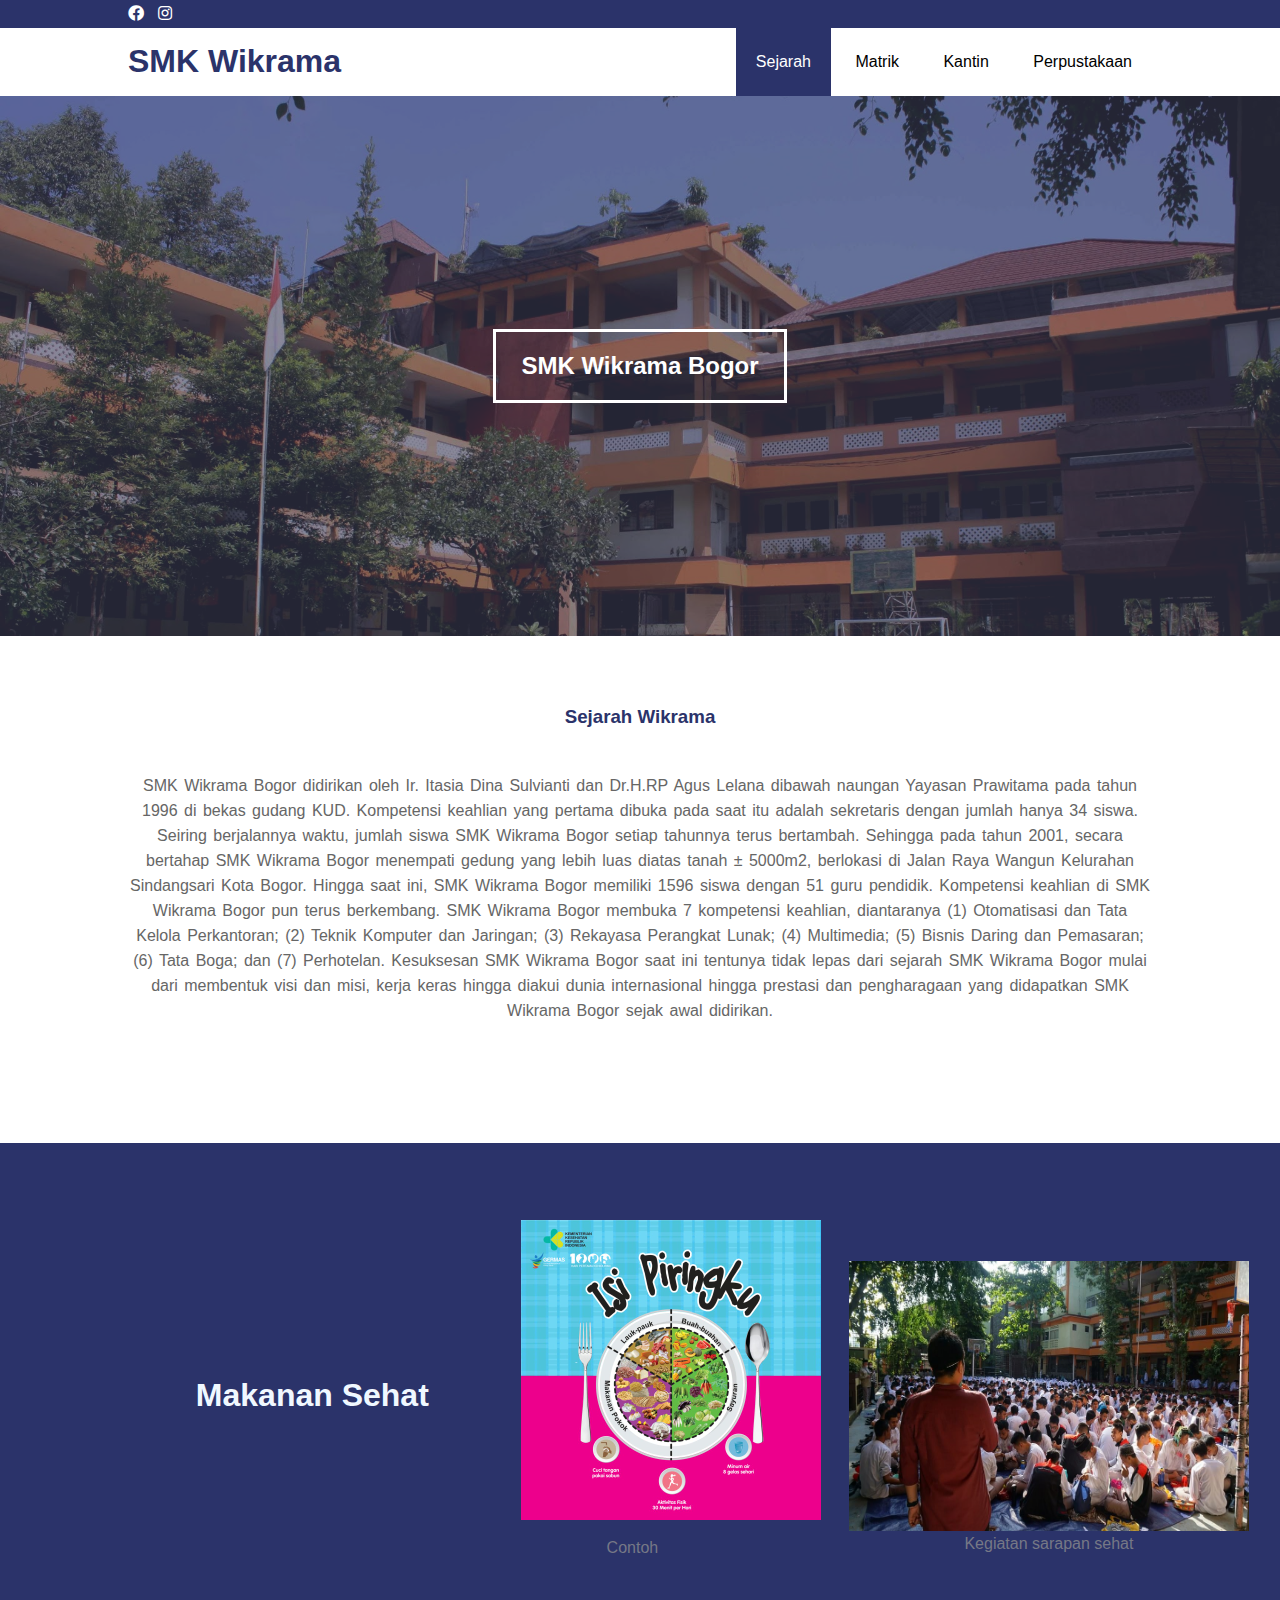
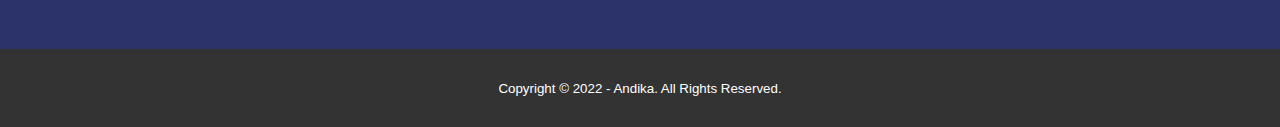
<file: index.html>
<!DOCTYPE html>
<html>
<head>
	<meta charset="utf-8">
	<meta name="viewport" content="width=device-width, initial-scale=1">
	<title>SMK Wikrama</title>
	<link rel="stylesheet" type="text/css" href="css/style.css">
	<link rel="stylesheet" type="text/css" href="https://cdnjs.cloudflare.com/ajax/libs/font-awesome/5.13.0/css/all.min.css">
	<script src="https://code.jquery.com/jquery-3.5.1.min.js" integrity="sha256-9/aliU8dGd2tb6OSsuzixeV4y/faTqgFtohetphbbj0=" crossorigin="anonymous"></script>
</head>
<body>
	<!-- loader -->
	<div class="bg-loader">
		<div class="loader"></div>
	</div>

	<!-- header -->
	<div class="medsos">
		<div class="container">
			<ul>
				<li><a href="https://web.facebook.com/smkwikrama/?_rdc=1&_rdr" target="_blank"><i class="fab fa-facebook"></i></a></li>
				<li><a href="https://www.instagram.com/smkwikrama/" target="_blank"><i class="fab fa-instagram"></i></a></li>
			</ul>
		</div>
	</div>
	<header>
		<div class="container">
			<h1><a href="index.html">SMK Wikrama</a></h1>
			<ul>
				<li class="active"><a href="#">Sejarah</a></li>
				<li><a href="matrik.html">Matrik</a></li>
				<li><a href="kantin.html">Kantin</a></li>
				<li><a href="perpus.html">Perpustakaan</a></li>
			</ul>
		</div>
	</header>

	<!-- banner -->
	<section class="banner">
		<h2>SMK Wikrama Bogor</h2>
	</section>

	<!-- about -->
	<section class="about">
		<div class="container">
			<h3>Sejarah Wikrama</h3>
			<p>SMK Wikrama Bogor didirikan oleh Ir. Itasia Dina Sulvianti dan Dr.H.RP Agus Lelana dibawah naungan Yayasan Prawitama pada tahun 1996 di bekas gudang KUD. Kompetensi keahlian yang pertama dibuka pada saat itu adalah sekretaris dengan jumlah hanya 34 siswa. Seiring berjalannya waktu, jumlah siswa SMK Wikrama Bogor setiap tahunnya terus bertambah. Sehingga pada tahun 2001, secara bertahap SMK Wikrama Bogor menempati gedung yang lebih luas diatas tanah ± 5000m2, berlokasi di Jalan Raya Wangun Kelurahan Sindangsari Kota Bogor. Hingga saat ini, SMK Wikrama Bogor memiliki 1596 siswa dengan 51 guru pendidik. Kompetensi keahlian di SMK Wikrama Bogor pun terus berkembang. SMK Wikrama Bogor membuka 7 kompetensi keahlian, diantaranya (1) Otomatisasi dan Tata Kelola Perkantoran; (2) Teknik Komputer dan Jaringan; (3) Rekayasa Perangkat Lunak; (4) Multimedia; (5) Bisnis Daring dan Pemasaran; (6) Tata Boga; dan (7) Perhotelan. Kesuksesan SMK Wikrama Bogor saat ini tentunya tidak lepas dari sejarah SMK Wikrama Bogor mulai dari membentuk visi dan misi, kerja keras hingga diakui dunia internasional hingga prestasi dan pengharagaan yang didapatkan SMK Wikrama Bogor sejak awal didirikan.</p>
		</div>
	</section>

	<div class="content5">
		<h1 style="color:aliceblue ;">Makanan Sehat</h1>
		<div class="responsive">
			<div class="gallery">
				<a target="_blank" href="img/maksehat.jpg">
					<img src="img/maksehat.jpg" width="600" height="400">
				</a>
				<div style="color: #767886;" class="desc">Contoh</div>
			</div>
		</div>
		<div class="responsive">
			<div class="makanygy">
				<a target="_blank" href="img/maksehatcon.jpg">
					<img src="img/maksehatcon.jpg" class="makanygy">
				</a>
				<div style="color: #767886;" class="desc2">Kegiatan sarapan sehat</div>
			</div>
		</div>
	   
			</div>
		</div>
	</div>
	

	<!-- footer -->
	<footer>
		<div class="container">
			<small>Copyright &copy; 2022 - Andika. All Rights Reserved.</small>
		</div>
	</footer>


	<script type="text/javascript">
		$(document).ready(function(){
			$(".bg-loader").hide();
		})
	</script>
</body>
</html>
</file>
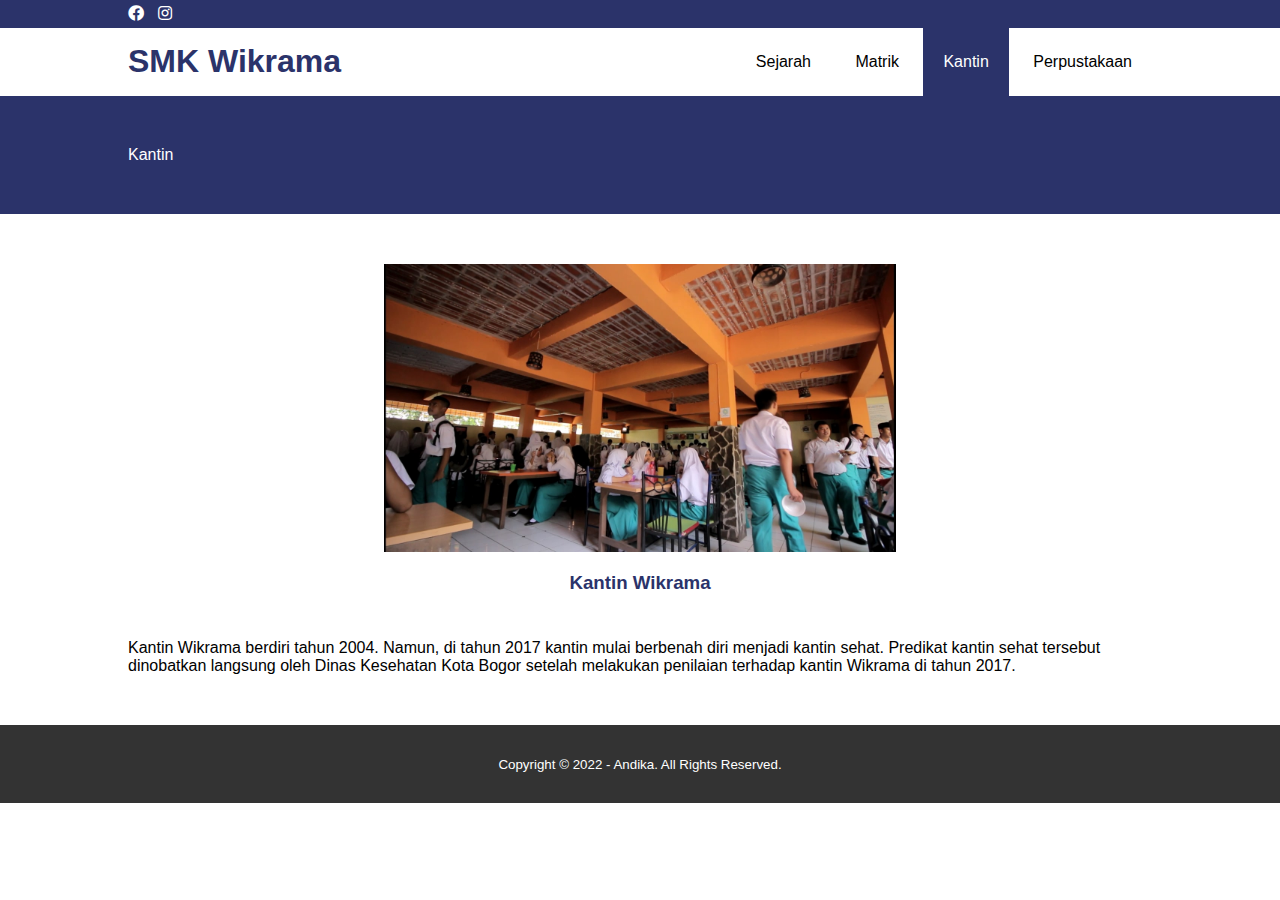
<file: kantin.html>
<!DOCTYPE html>
<html>
<head>
	<meta charset="utf-8">
	<meta name="viewport" content="width=device-width, initial-scale=1">
	<title>SMK Wikrama</title>
	<link rel="stylesheet" type="text/css" href="css/style.css">
	<link rel="stylesheet" type="text/css" href="https://cdnjs.cloudflare.com/ajax/libs/font-awesome/5.13.0/css/all.min.css">
	<script src="https://code.jquery.com/jquery-3.5.1.min.js" integrity="sha256-9/aliU8dGd2tb6OSsuzixeV4y/faTqgFtohetphbbj0=" crossorigin="anonymous"></script>
</head>
<body>
	<!-- loader -->
	<div class="bg-loader">
		<div class="loader"></div>
	</div>

	<!-- header -->
	<div class="medsos">
		<div class="container">
			<ul>
				<li><a href="https://web.facebook.com/smkwikrama/?_rdc=1&_rdr" target="_blank"><i class="fab fa-facebook"></i></a></li>
				<li><a href="https://www.instagram.com/smkwikrama/" target="_blank"><i class="fab fa-instagram"></i></a></li>
			</ul>
		</div>
	</div>
	<header>
		<div class="container">
			<h1><a href="index.html">SMK Wikrama</a></h1>
			<ul>
				<li><a href="index.html">Sejarah</a></li>
				<li><a href="matrik.html">Matrik</a></li>
				<li class="active"><a href="#">Kantin</a></li>
				<li><a href="perpus.html">Perpustakaan</a></li>
			</ul>
		</div>
	</header>

	<!-- label -->
	<section class="label">
		<div class="container">
			<p>Kantin</p>
		</div>
	</section>

	
	<section class="kantin">
		<div class="container">
			<img src="img/kantin.jpg" class="cantin">
			<h3 class="h3k">Kantin Wikrama</h3>
			<p>Kantin Wikrama berdiri tahun 2004. Namun, di tahun 2017 kantin mulai berbenah diri menjadi kantin sehat. Predikat kantin sehat tersebut dinobatkan langsung oleh Dinas Kesehatan Kota Bogor setelah melakukan penilaian terhadap kantin Wikrama di tahun 2017.
		</div>
	</section>

	<!-- footer -->
	<footer>
		<div class="container">
			<small>Copyright &copy; 2022 - Andika. All Rights Reserved.</small>
		</div>
	</footer>


	<script type="text/javascript">
		$(document).ready(function(){
			$(".bg-loader").hide();
		})
	</script>
</body>
</html>
</file>
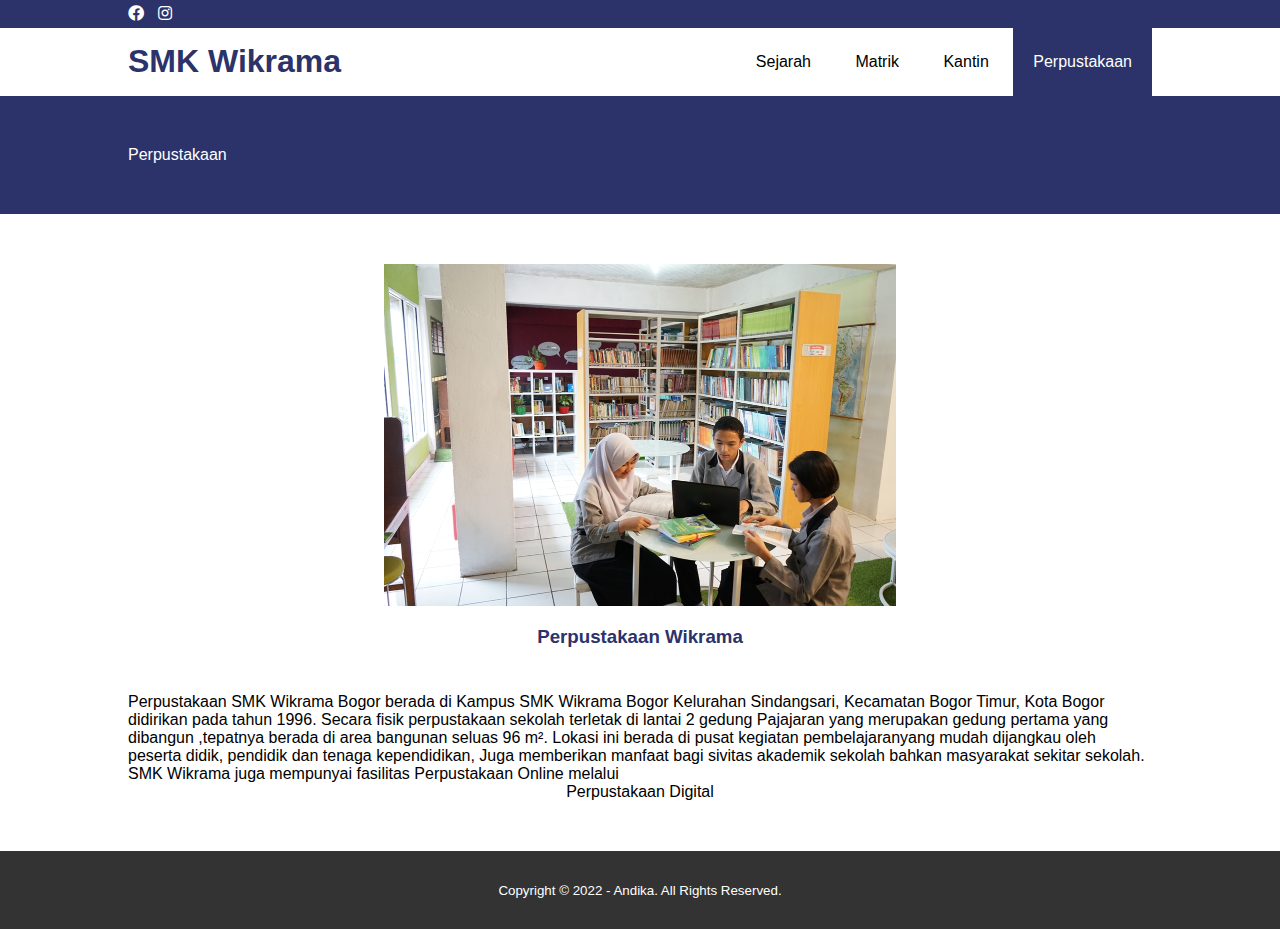
<file: perpus.html>
<!DOCTYPE html>
<html>
<head>
	<meta charset="utf-8">
	<meta name="viewport" content="width=device-width, initial-scale=1">
	<title>SMK Wikrama</title>
	<link rel="stylesheet" type="text/css" href="css/style.css">
	<link rel="stylesheet" type="text/css" href="https://cdnjs.cloudflare.com/ajax/libs/font-awesome/5.13.0/css/all.min.css">
	<script src="https://code.jquery.com/jquery-3.5.1.min.js" integrity="sha256-9/aliU8dGd2tb6OSsuzixeV4y/faTqgFtohetphbbj0=" crossorigin="anonymous"></script>
</head>
<body>
	<!-- loader -->
	<div class="bg-loader">
		<div class="loader"></div>
	</div>

	<!-- header -->
	<div class="medsos">
		<div class="container">
			<ul>
				<li><a href="https://web.facebook.com/smkwikrama/?_rdc=1&_rdr" target="_blank"><i class="fab fa-facebook"></i></a></li>
				<li><a href="https://www.instagram.com/smkwikrama/" target="_blank"><i class="fab fa-instagram"></i></a></li>
			</ul>
		</div>
	</div>
	<header>
		<div class="container">
			<h1><a href="index.html">SMK Wikrama</a></h1>
			<ul>
				<li><a href="index.html">Sejarah</a></li>
				<li><a href="matrik.html">Matrik</a></li>
				<li><a href="kantin.html">Kantin</a></li>
				<li class="active"><a href="perpus.html">Perpustakaan</a></li>
			</ul>
		</div>
	</header>

	<!-- label -->
	<section class="label">
		<div class="container">
			<p>Perpustakaan</p>
		</div>
	</section>

	
	<section class="kantin">
		<div class="container">
			<img src="img/perpus.JPG" class="cantin">
			<h3 class="h3k">Perpustakaan Wikrama</h3>
				<p>Perpustakaan SMK Wikrama Bogor berada di Kampus SMK Wikrama Bogor Kelurahan Sindangsari, Kecamatan Bogor Timur, Kota Bogor didirikan pada tahun 1996. Secara fisik perpustakaan sekolah terletak di lantai 2 gedung Pajajaran yang merupakan gedung pertama yang dibangun ,tepatnya berada di area bangunan seluas 96 m². Lokasi ini berada di pusat kegiatan pembelajaranyang mudah dijangkau oleh peserta didik, pendidik dan tenaga kependidikan, Juga memberikan manfaat bagi sivitas akademik sekolah bahkan masyarakat sekitar sekolah.
			
					SMK Wikrama juga mempunyai fasilitas Perpustakaan Online melalui </p>
					<p class="perpus-digital"><a href="http://perpus.smkwikrama.sch.id/" target="_blank">Perpustakaan Digital</a>
			</div>
	</section>
	<!-- footer -->
	<footer>
		<div class="container">
			<small>Copyright &copy; 2022 - Andika. All Rights Reserved.</small>
		</div>
	</footer>


	<script type="text/javascript">
		$(document).ready(function(){
			$(".bg-loader").hide();
		})
	</script>
</body>
</html>
</file>
<file: css/style.css>
* {
	padding:0;
	margin:0;
	font-family: sans-serif;
}
a {
	color: inherit;
	text-decoration: none;
}
.medsos {
	padding:5px 0;
	background-color: #2b336a;
}
.medsos ul li {
	display: inline-block;
	color: #fff;
	margin-right: 10px;
}
.container {
	width:80%;
	margin:0 auto;
}
.container:after {
	content:'';
	display: block;
	clear: both;
}
header h1 {
	float: left;
	padding:15px 0;
	color: #2b336a;
}
header ul {
	float: right;
}
header ul li {
	display: inline-block;
}
header ul li a {
	padding:25px 20px;
	display: inline-block;
}
header ul li a:hover {
	background-color: #2b336a;
	color: #fff;
}
.active {
	background-color: #2b336a;
	color: #fff;
}
.banner {
	height: 60vh;
	background-image: url('../img/banner.jpg');
	background-size: cover;
	position: relative;
	display: flex;
	justify-content: center;
	align-items: center;
}
.banner:after {
	content:'';
	display: block;
	position: absolute;
	top: 0;
	left: 0;
	right: 0;
	bottom: 0;
	background-color: rgba(60, 62, 87, 0.6);
}
.banner h2 {
	color: #fff;
	z-index: 1;
	padding: 20px 25px;
	border:3px solid #fff;
}
section {
	padding:50px 0;
}
section h3 {
	text-align: center;
	padding:20px 0;
	color: #2b336a;
	margin-bottom: 25px;
}
.about,
.service {
	padding-bottom: 100px;
}
.about p {
	color: #666;
	word-spacing: 2px;
	line-height: 25px;
	margin-bottom: 20px;
	text-align: center;
}


.box {
	color: #2b336a;
}
.box:after {
	content: '';
	display: block;
	clear: both;
}
.box .col-4 {
	width:25%;
	padding:20px;
	box-sizing: border-box;
	text-align: center;
	float: left;
}
.icon {
	width:70px;
	height:70px;
	border:1px solid;
	border-radius: 50%;
	text-align: center;
	line-height: 70px;
	font-size: 20px;
	margin:0 auto;
}
.box .col-4 h4 {
	margin:20px 0;
}
footer {
	padding:30px 0;
	background-color: #333;
	color: #fff;
	text-align: center;
}
.bg-loader {
	background-color: #eee;
	position: fixed;
	top: 0;
	left: 0;
	right: 0;
	bottom: 0;
	z-index: 9999;
	display: flex;
	justify-content: center;
	align-items: center;
}
.bg-loader .loader {
	width:100px;
	height: 100px;
	border:3px solid #fff;
	border-radius: 50%;
	border-top-color: #2b336a;
	border-right-color: #2b336a;
	border-bottom-color: #2b336a;
	animation: puterin .8s linear infinite;
}
.label {
	background-color: #2b336a;
	color: #fff;
}
@keyframes puterin {
	100% {
		transform: rotate(360deg);
	}
}
@media screen and (max-width: 768px){
	.container {
		width:90%;
	}
	header h1 {
		text-align: center;
		float: none;
	}
	header ul {
		text-align: center;
		float: none;
	}
	.box .col-4 {
		width:100%;
		float: none;
		margin-bottom: 20px;
	}
}

.cantin {
	height: 50%;
	width: 50%;
	position: relative;
	display: block;
	margin: auto;
}

.h3k {
	text-align: center;
}

.content4 {
    text-align: center;
    padding: 6% 12%;
  }
  
  .content4 p {
    font-size: 18px;
  }

  .perpus-digital {
	text-align: center;
  }
  
  .content5 {
    padding: 6% 12%;
    background-color:#2b336a;
    min-height: 350px;
    display: flex;
    justify-content: space-around;
    align-items: center;
  }
  
  div.gallery {
    background-color:  #2b336a;
  }
  
  div.gallery img {
    width: 300px;
    height: 300px;
  }

.makanygy{
	width: 400px;
	height:270px
}
div.desc2 {
	text-align: center;
}
  
  div.desc {
    padding: 15px 15px;
  padding-left: 10px;
    text-align: center;
  }
  
  * {
    box-sizing: border-box;
  }
  
  .responsive {
    padding: 0 8px;
    width: 24.99999%;
  }
  
  @media only screen and (max-width: 700px) {
    .responsive {
      width: 49.99999%;
      margin: 6px 0;
    }
  }
  
  @media only screen and (max-width: 500px) {
    .responsive {
      width: 100%;
    }
  }
</file>
